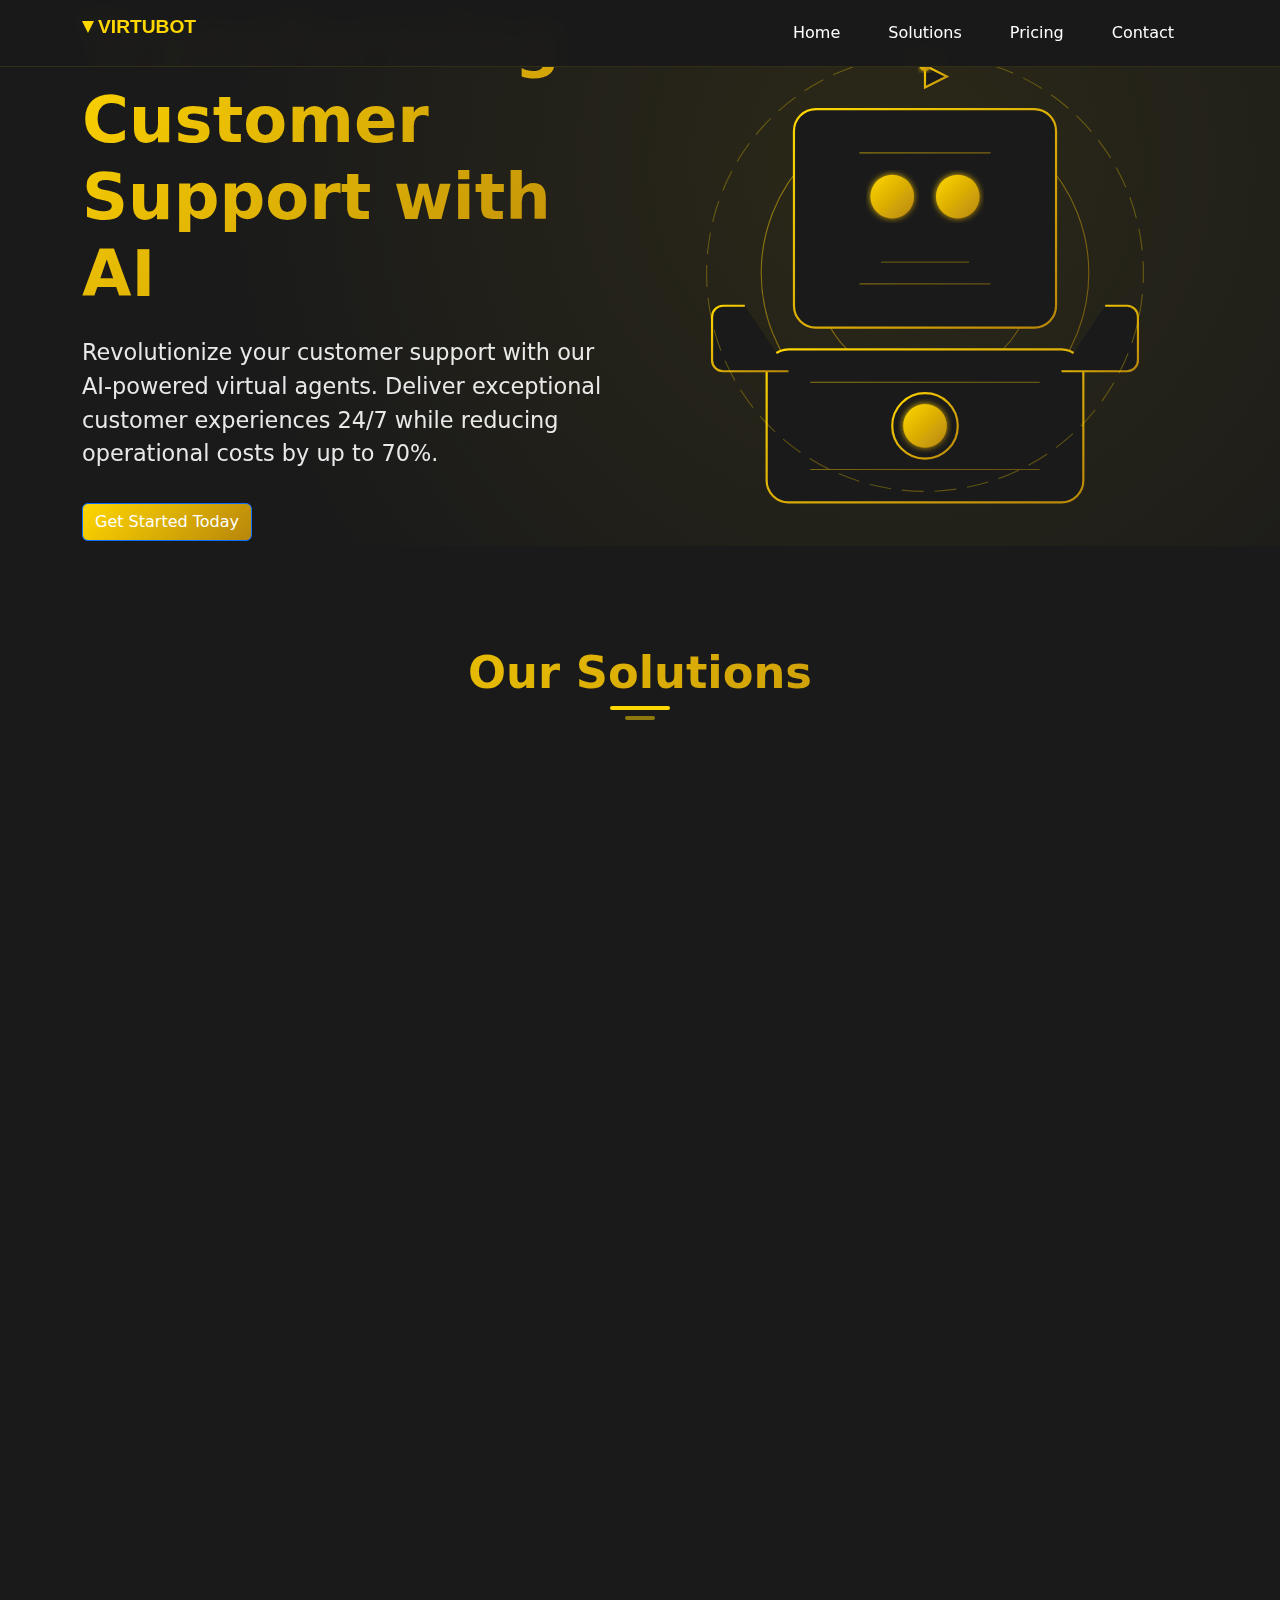
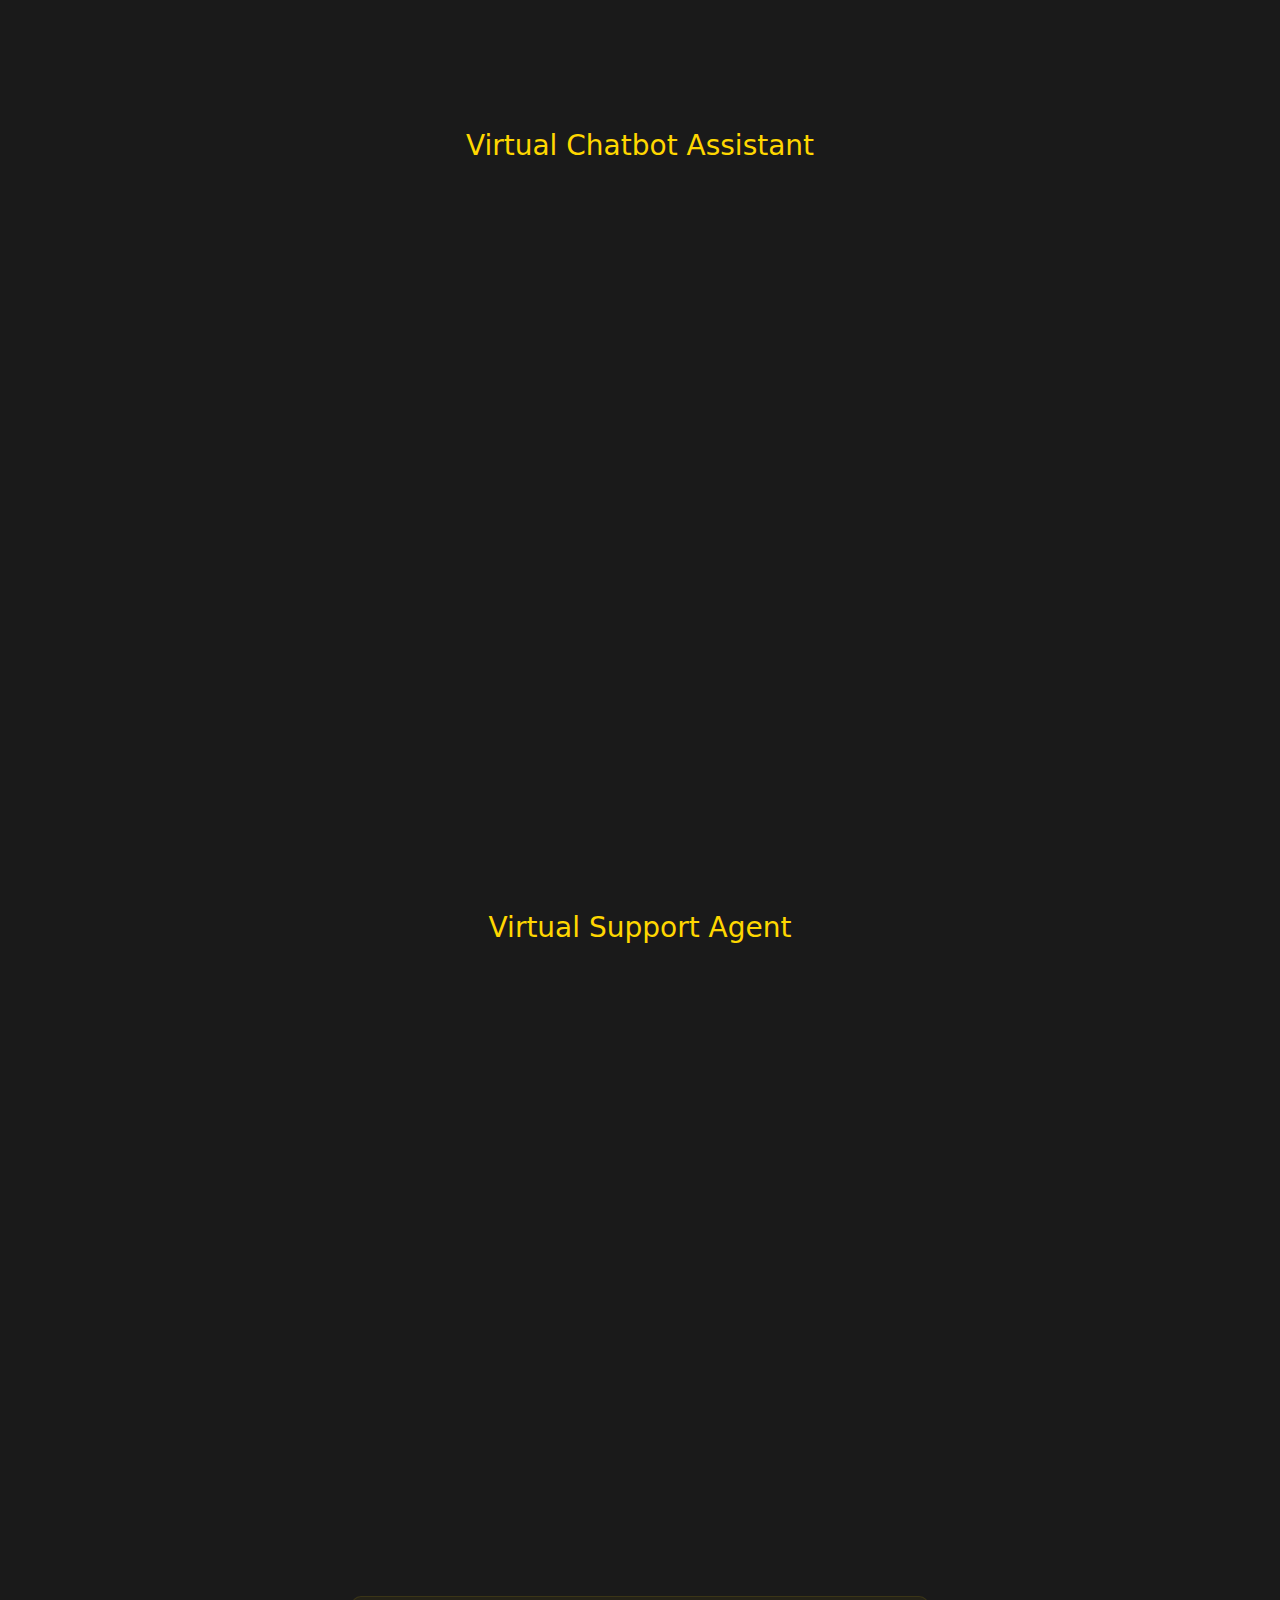
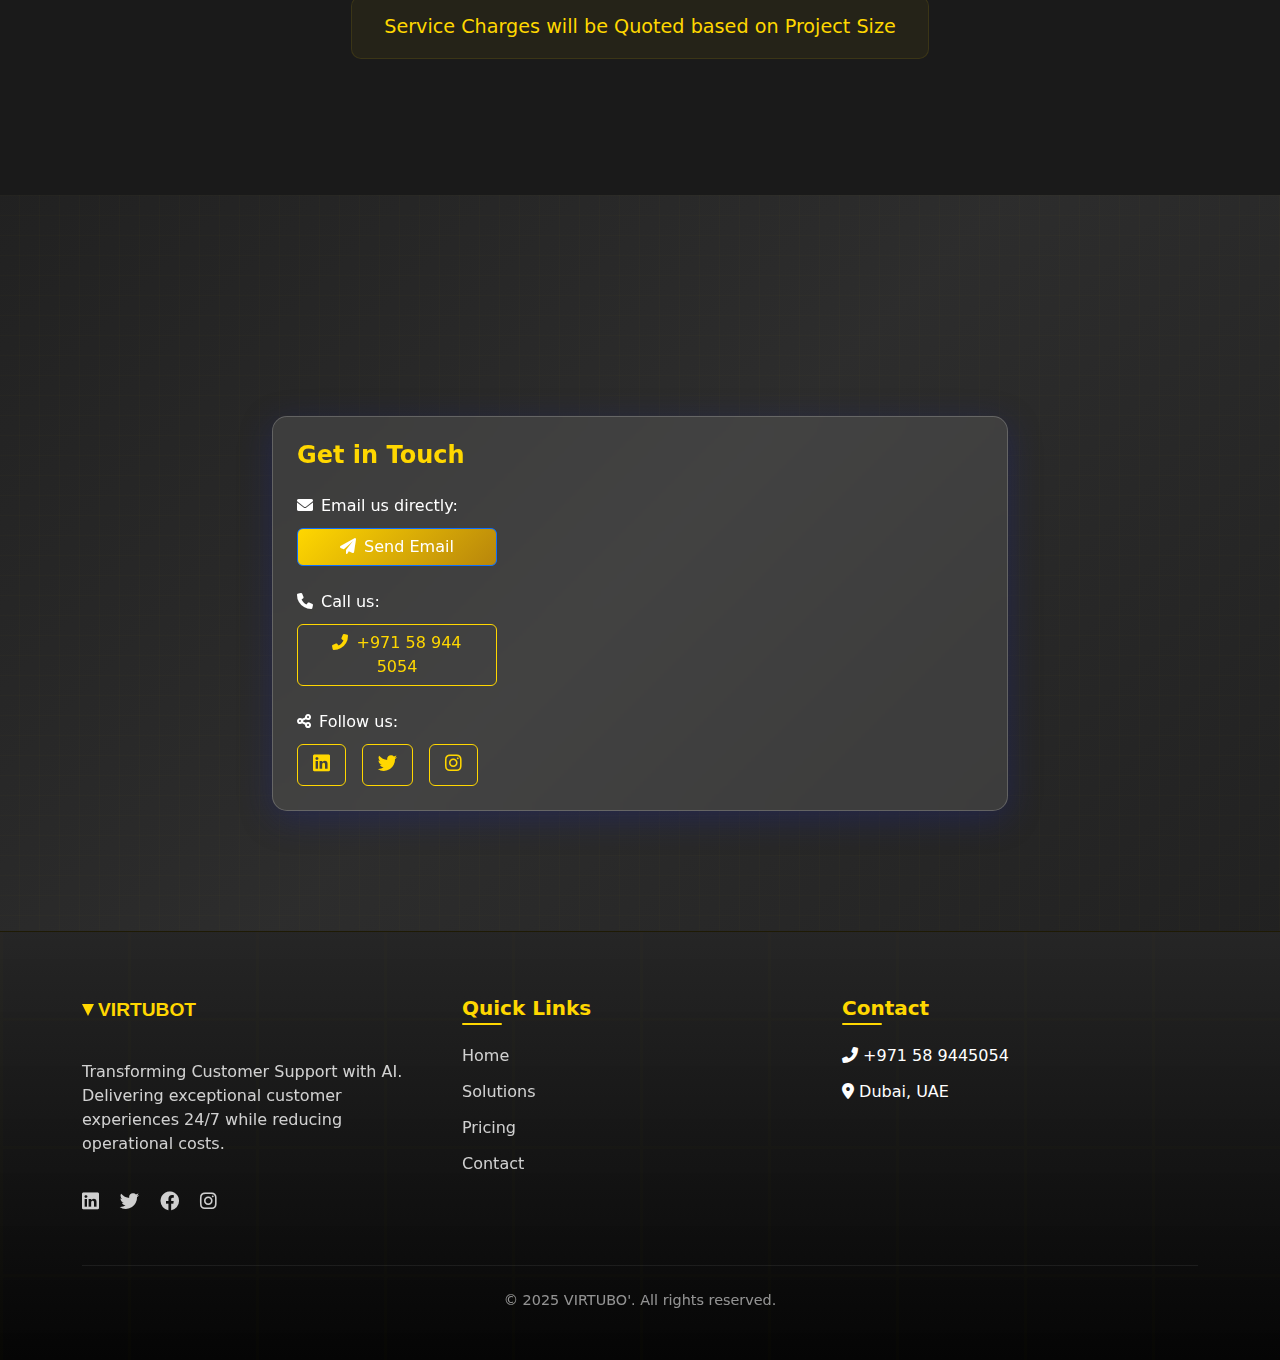
<file: index.html>
<!DOCTYPE html>
<html lang="en">
<head>
    <meta charset="UTF-8">
    <meta name="viewport" content="width=device-width, initial-scale=1.0">
    <meta name="description" content="VirtuBot - Advanced AI Solutions and Chatbots">
    <meta name="keywords" content="AI, chatbot, virtual assistant, machine learning, NLP">
    <title>VirtuBot - Advanced AI Solutions</title>
    <base href="https://virtubots.github.io/Virtubot/">
    <link rel="icon" type="image/svg+xml" href="images/logo.svg">
    <link rel="stylesheet" href="css/style.css">
    <link href="https://cdn.jsdelivr.net/npm/bootstrap@5.3.0/dist/css/bootstrap.min.css" rel="stylesheet">
    <link rel="stylesheet" href="https://cdnjs.cloudflare.com/ajax/libs/font-awesome/6.0.0/css/all.min.css">
</head>
<body>
    <!-- Navigation -->
    <nav class="navbar navbar-expand-lg fixed-top">
        <div class="container">
            <a class="navbar-brand" href="#">
                <img src="images/logo.svg" alt="VIRTUBO' Logo" height="40">
            </a>
            <button class="navbar-toggler" type="button" data-bs-toggle="collapse" data-bs-target="#navbarNav">
                <span class="navbar-toggler-icon"></span>
            </button>
            <div class="collapse navbar-collapse" id="navbarNav">
                <ul class="navbar-nav ms-auto">
                    <li class="nav-item"><a class="nav-link" href="#home">Home</a></li>
                    <li class="nav-item"><a class="nav-link" href="#solutions">Solutions</a></li>
                    <li class="nav-item"><a class="nav-link" href="#pricing">Pricing</a></li>
                    <li class="nav-item"><a class="nav-link" href="#contact">Contact</a></li>
                </ul>
            </div>
        </div>
    </nav>

    <!-- Hero Section -->
    <section id="home" class="hero">
        <div class="gradient-bg"></div>
        <div class="container">
            <div class="row align-items-center">
                <div class="col-lg-6">
                    <h1>Transforming Customer Support with AI</h1>
                    <p class="lead">Revolutionize your customer support with our AI-powered virtual agents. Deliver exceptional customer experiences 24/7 while reducing operational costs by up to 70%.</p>
                    <form action="https://www.paypal.com/cgi-bin/webscr" method="post" target="_top" class="get-started-form">
                        <input type="hidden" name="cmd" value="_xclick-subscriptions">
                        <input type="hidden" name="business" value="chadiabinader34@gmail.com">
                        <input type="hidden" name="lc" value="US">
                        <input type="hidden" name="item_name" value="VirtuBot Hobby Plan">
                        <input type="hidden" name="item_number" value="hobby_plan">
                        <input type="hidden" name="no_note" value="1">
                        <input type="hidden" name="src" value="1">
                        <input type="hidden" name="a3" value="68.00">
                        <input type="hidden" name="p3" value="1">
                        <input type="hidden" name="t3" value="M">
                        <input type="hidden" name="currency_code" value="USD">
                        <button type="submit" class="btn btn-primary get-started">Get Started Today</button>
                    </form>
                </div>
                <div class="col-lg-6 text-center">
                    <img src="images/hero-robot.svg" alt="AI Support" class="img-fluid">
                </div>
            </div>
        </div>
    </section>

    <!-- Solutions Section -->
    <section id="solutions" class="solutions">
        <div class="gradient-overlay"></div>
        <div class="container">
            <h2 class="section-title">Our Solutions</h2>
            <div class="row">
                <div class="col-lg-4 mb-4">
                    <div class="solution-card">
                        <i class="fas fa-robot"></i>
                        <h3>AI Chatbots</h3>
                        <p>Advanced conversational AI chatbots that understand context and provide human-like responses. Perfect for customer service and engagement.</p>
                    </div>
                </div>
                <div class="col-lg-4 mb-4">
                    <div class="solution-card">
                        <i class="fas fa-brain"></i>
                        <h3>Machine Learning</h3>
                        <p>Custom ML solutions that analyze data patterns, make predictions, and automate decision-making processes for your business.</p>
                    </div>
                </div>
                <div class="col-lg-4 mb-4">
                    <div class="solution-card">
                        <i class="fas fa-language"></i>
                        <h3>NLP Solutions</h3>
                        <p>Natural Language Processing systems that understand, interpret, and generate human language for enhanced communication.</p>
                    </div>
                </div>
                <div class="col-lg-4 mb-4">
                    <div class="solution-card">
                        <i class="fas fa-chart-line"></i>
                        <h3>Predictive Analytics</h3>
                        <p>AI-powered analytics that forecast trends, identify opportunities, and help make data-driven decisions.</p>
                    </div>
                </div>
                <div class="col-lg-4 mb-4">
                    <div class="solution-card">
                        <i class="fas fa-cogs"></i>
                        <h3>Process Automation</h3>
                        <p>Intelligent automation solutions that streamline workflows and increase operational efficiency.</p>
                    </div>
                </div>
                <div class="col-lg-4 mb-4">
                    <div class="solution-card">
                        <i class="fas fa-shield-alt"></i>
                        <h3>AI Security</h3>
                        <p>Advanced security systems powered by AI for threat detection, prevention, and real-time response.</p>
                    </div>
                </div>
            </div>
        </div>
    </section>

    <!-- Pricing Section -->
    <section id="pricing" class="pricing">
        <div class="gradient-overlay"></div>
        <div class="container">
            <h2 class="section-title">Pricing Plans</h2>
            <div class="row justify-content-center">
                <!-- Chatbot Pricing -->
                <h3 class="text-center mb-4" style="color: var(--primary-color)">Virtual Chatbot Assistant</h3>
                <div class="row">
                    <div class="col-md-4">
                        <div class="price-card">
                            <div class="price">AED 250<span>/month</span></div>
                            <ul>
                                <li><i class="fas fa-check"></i> 2,000 message credits</li>
                                <li><i class="fas fa-check"></i> 5 AI Actions per chatbot</li>
                                <li><i class="fas fa-check"></i> 11M characters per chatbot</li>
                                <li><i class="fas fa-check"></i> Unlimited training links</li>
                                <li><i class="fas fa-check"></i> API access</li>
                                <li><i class="fas fa-check"></i> Basic Analytics</li>
                            </ul>
                            <button class="btn btn-primary get-started">Get Started</button>
                        </div>
                    </div>
                    <div class="col-md-4">
                        <div class="price-card featured">
                            <div class="price">AED 936<span>/month</span></div>
                            <ul>
                                <li><i class="fas fa-check"></i> 12,000 message credits</li>
                                <li><i class="fas fa-check"></i> 10 AI Actions per chatbot</li>
                                <li><i class="fas fa-check"></i> 3 team members</li>
                                <li><i class="fas fa-check"></i> 2 chatbots</li>
                                <li><i class="fas fa-check"></i> Everything in Hobby</li>
                            </ul>
                            <button class="btn btn-primary get-started">Get Started</button>
                        </div>
                    </div>
                    <div class="col-md-4">
                        <div class="price-card">
                            <div class="price">AED 3,120<span>/month</span></div>
                            <ul>
                                <li><i class="fas fa-check"></i> 40,000 message credits</li>
                                <li><i class="fas fa-check"></i> 15 AI Actions per chatbot</li>
                                <li><i class="fas fa-check"></i> 5+ team members</li>
                                <li><i class="fas fa-check"></i> 3 chatbots</li>
                                <li><i class="fas fa-check"></i> Advanced Analytics</li>
                            </ul>
                            <button class="btn btn-primary get-started">Get Started</button>
                        </div>
                    </div>
                </div>

                <!-- Virtual Agent Pricing -->
                <h3 class="text-center mb-4 mt-5" style="color: var(--primary-color)">Virtual Support Agent</h3>
                <div class="row">
                    <div class="col-md-4">
                        <div class="price-card">
                            <h4>Basic</h4>
                            <div class="price">$47.70<span>/month</span></div>
                            <ul>
                                <li>40 minutes conversations</li>
                                <li>1 AI Assistant</li>
                                <li>20 Video Downloads</li>
                                <li>Full Screen/Custom Embedded</li>
                                <li>Reporting Dashboard</li>
                            </ul>
                            <button class="btn btn-primary get-started">Get Started</button>
                        </div>
                    </div>
                    <div class="col-md-4">
                        <div class="price-card featured">
                            <h4>Plus</h4>
                            <div class="price">$367.13<span>/month</span></div>
                            <ul>
                                <li>350 minutes conversations</li>
                                <li>3 AI Assistants</li>
                                <li>100 Video Downloads</li>
                                <li>Custom LLM Integration</li>
                                <li>All Basic features</li>
                            </ul>
                            <button class="btn btn-primary get-started">Get Started</button>
                        </div>
                    </div>
                    <div class="col-md-4">
                        <div class="price-card">
                            <h4>Pro</h4>
                            <div class="price">$9,909<span>/month</span></div>
                            <ul>
                                <li>10,000 minutes conversations</li>
                                <li>6 AI Assistants</li>
                                <li>Unlimited Video Downloads</li>
                                <li>Custom LLM Integration</li>
                                <li>All Plus features</li>
                            </ul>
                            <button class="btn btn-primary get-started">Get Started</button>
                        </div>
                    </div>
                </div>
            </div>
            <div class="text-center mt-5">
                <p class="service-note">Service Charges will be Quoted based on Project Size</p>
            </div>
        </div>
    </section>

    <!-- Contact Section -->
    <section id="contact" class="contact">
        <div class="container">
            <h2 class="section-title">Contact Us</h2>
            <div class="row justify-content-center">
                <div class="col-md-8">
                    <div class="contact-card p-4">
                        <h4 class="mb-4">Get in Touch</h4>
                        <div class="mb-4">
                            <p><i class="fas fa-envelope me-2"></i>Email us directly:</p>
                            <a href="mailto:virtubot.ai@gmail.com" class="btn btn-primary">
                                <i class="fas fa-paper-plane me-2"></i>Send Email
                            </a>
                        </div>
                        <div class="mb-4">
                            <p><i class="fas fa-phone me-2"></i>Call us:</p>
                            <a href="tel:+971589445054" class="btn btn-outline-primary">
                                <i class="fas fa-phone-alt me-2"></i>+971 58 944 5054
                            </a>
                        </div>
                        <div class="social-links mt-4">
                            <p><i class="fas fa-share-alt me-2"></i>Follow us:</p>
                            <div class="d-flex gap-3 mt-2">
                                <a href="#" class="btn btn-outline-primary">
                                    <i class="fab fa-linkedin"></i>
                                </a>
                                <a href="#" class="btn btn-outline-primary">
                                    <i class="fab fa-twitter"></i>
                                </a>
                                <a href="#" class="btn btn-outline-primary">
                                    <i class="fab fa-instagram"></i>
                                </a>
                            </div>
                        </div>
                    </div>
                </div>
            </div>
        </div>
    </section>

    <!-- Footer -->
    <footer class="footer">
        <div class="container">
            <div class="row">
                <div class="col-md-4">
                    <img src="images/logo.svg" alt="VIRTUBO' Logo" height="40">
                    <p>Transforming Customer Support with AI. Delivering exceptional customer experiences 24/7 while reducing operational costs.</p>
                    <div class="social-links">
                        <a href="#"><i class="fab fa-linkedin"></i></a>
                        <a href="#"><i class="fab fa-twitter"></i></a>
                        <a href="#"><i class="fab fa-facebook"></i></a>
                        <a href="#"><i class="fab fa-instagram"></i></a>
                    </div>
                </div>
                <div class="col-md-4">
                    <h5>Quick Links</h5>
                    <ul>
                        <li><a href="#home">Home</a></li>
                        <li><a href="#solutions">Solutions</a></li>
                        <li><a href="#pricing">Pricing</a></li>
                        <li><a href="#contact">Contact</a></li>
                    </ul>
                </div>
                <div class="col-md-4">
                    <h5>Contact</h5>
                    <ul>
                        <li><i class="fas fa-phone-alt"></i> +971 58 9445054</li>
                        <li><i class="fas fa-map-marker-alt"></i> Dubai, UAE</li>
                    </ul>
                </div>
            </div>
            <div class="copyright">
                <p>&copy; 2025 VIRTUBO'. All rights reserved.</p>
            </div>
        </div>
    </footer>

    <!-- Scripts -->
    <script src="js/jquery.min.js"></script>
    <script src="js/bootstrap.bundle.min.js"></script>
    <script src="js/aos.js"></script>
    <script src="js/main.js"></script>
    <script>
        document.addEventListener('DOMContentLoaded', function() {
            const buttons = document.querySelectorAll('.get-started');
            buttons.forEach((button, index) => {
                button.addEventListener('click', function(e) {
                    e.preventDefault();
                    console.log('Button clicked!'); // Debug log
                    const plans = ['hobby', 'standard', 'pro'];
                    const prices = [68.00, 255.00, 850.00];
                    const names = ['VirtuBot Hobby Plan', 'VirtuBot Standard Plan', 'VirtuBot Pro Plan'];
                    
                    const paypalUrl = new URL('https://www.paypal.com/cgi-bin/webscr');
                    const params = {
                        'cmd': '_xclick-subscriptions',
                        'business': 'chadiabinader34@gmail.com',
                        'lc': 'US',
                        'item_name': names[index],
                        'item_number': plans[index] + '_plan',
                        'no_note': '1',
                        'src': '1',
                        'a3': prices[index],
                        'p3': '1',
                        't3': 'M',
                        'currency_code': 'USD'
                    };
                    
                    Object.keys(params).forEach(key => 
                        paypalUrl.searchParams.append(key, params[key])
                    );
                    
                    window.open(paypalUrl.toString(), '_blank');
                });
            });
        });
    </script>
</body>
</html>
</file>
<file: css/style.css>
/* AI Background Elements */
.ai-background {
    position: absolute;
    top: 0;
    left: 0;
    width: 100%;
    height: 100%;
    overflow: hidden;
    z-index: 1;
}

/* Circuit Grid */
.circuit-grid {
    position: absolute;
    top: 0;
    left: 0;
    width: 100%;
    height: 100%;
    background-image: 
        linear-gradient(to right, rgba(255, 215, 0, 0.05) 1px, transparent 1px),
        linear-gradient(to bottom, rgba(255, 215, 0, 0.05) 1px, transparent 1px);
    background-size: 50px 50px;
    animation: circuitPulse 4s infinite linear;
}

.circuit-grid::before {
    content: '';
    position: absolute;
    top: 0;
    left: 0;
    width: 100%;
    height: 100%;
    background-image: 
        linear-gradient(45deg, rgba(255, 215, 0, 0.03) 25%, transparent 25%),
        linear-gradient(-45deg, rgba(255, 215, 0, 0.03) 25%, transparent 25%);
    background-size: 100px 100px;
    animation: circuitFlow 20s infinite linear;
}

/* Neural Nodes */
.neural-nodes {
    position: absolute;
    width: 100%;
    height: 100%;
}

.node {
    position: absolute;
    width: 4px;
    height: 4px;
    background: rgba(255, 215, 0, 0.3);
    border-radius: 50%;
    animation: nodePulse 3s infinite;
}

.node:nth-child(1) { top: 20%; left: 20%; animation-delay: 0s; }
.node:nth-child(2) { top: 30%; left: 60%; animation-delay: 0.5s; }
.node:nth-child(3) { top: 60%; left: 30%; animation-delay: 1s; }
.node:nth-child(4) { top: 70%; left: 70%; animation-delay: 1.5s; }
.node:nth-child(5) { top: 40%; left: 40%; animation-delay: 2s; }
.node:nth-child(6) { top: 80%; left: 20%; animation-delay: 2.5s; }
.node:nth-child(7) { top: 20%; left: 80%; animation-delay: 3s; }
.node:nth-child(8) { top: 50%; left: 50%; animation-delay: 3.5s; }

/* Data Streams */
.data-streams {
    position: absolute;
    width: 100%;
    height: 100%;
}

.stream {
    position: absolute;
    height: 2px;
    background: linear-gradient(90deg, transparent, rgba(255, 215, 0, 0.2), transparent);
    animation: dataStream 3s infinite;
}

.stream:nth-child(1) {
    top: 30%;
    width: 200px;
    animation-delay: 0s;
}

.stream:nth-child(2) {
    top: 50%;
    width: 300px;
    animation-delay: 1s;
}

.stream:nth-child(3) {
    top: 70%;
    width: 250px;
    animation-delay: 2s;
}

/* AI Network Background */
.ai-network {
    position: absolute;
    width: 100%;
    height: 100%;
    overflow: hidden;
}

.network-grid {
    position: absolute;
    width: 100%;
    height: 100%;
    background-image: 
        radial-gradient(circle at 50% 50%, rgba(255, 215, 0, 0.05) 0%, transparent 2%),
        radial-gradient(circle at 30% 30%, rgba(255, 215, 0, 0.05) 0%, transparent 2%);
    background-size: 60px 60px;
    animation: networkPulse 4s infinite;
}

.network-connections::before,
.network-connections::after {
    content: '';
    position: absolute;
    width: 100%;
    height: 100%;
    background-image: 
        linear-gradient(45deg, transparent 45%, rgba(255, 215, 0, 0.03) 49%, rgba(255, 215, 0, 0.03) 51%, transparent 55%),
        linear-gradient(-45deg, transparent 45%, rgba(255, 215, 0, 0.03) 49%, rgba(255, 215, 0, 0.03) 51%, transparent 55%);
    background-size: 90px 90px;
    animation: connectionFlow 15s infinite linear;
}

/* Binary Flow */
.binary-flow {
    position: absolute;
    width: 100%;
    height: 100%;
    overflow: hidden;
}

.binary-stream {
    position: absolute;
    width: 100%;
    height: 100%;
    background-image: 
        linear-gradient(0deg, transparent 97%, rgba(255, 215, 0, 0.1) 98%),
        linear-gradient(90deg, transparent 97%, rgba(255, 215, 0, 0.1) 98%);
    background-size: 30px 30px;
    animation: binaryFlow 20s infinite linear;
}

/* Animations */
@keyframes circuitPulse {
    0% { opacity: 0.3; }
    50% { opacity: 0.6; }
    100% { opacity: 0.3; }
}

@keyframes circuitFlow {
    0% { background-position: 0 0; }
    100% { background-position: 100px 100px; }
}

@keyframes nodePulse {
    0% { transform: scale(1); opacity: 0.3; }
    50% { transform: scale(2); opacity: 0.6; }
    100% { transform: scale(1); opacity: 0.3; }
}

@keyframes dataStream {
    0% { transform: translateX(-100%) scaleX(0.5); opacity: 0; }
    50% { transform: translateX(100%) scaleX(1); opacity: 1; }
    100% { transform: translateX(300%) scaleX(0.5); opacity: 0; }
}

@keyframes networkPulse {
    0% { opacity: 0.3; transform: scale(1); }
    50% { opacity: 0.6; transform: scale(1.05); }
    100% { opacity: 0.3; transform: scale(1); }
}

@keyframes connectionFlow {
    0% { background-position: 0 0; }
    100% { background-position: 90px 90px; }
}

@keyframes binaryFlow {
    0% { background-position: 0 0; }
    100% { background-position: 30px 30px; }
}

:root {
    --primary-color: #FFD700;
    --primary-dark: #B8860B;
    --secondary-color: #1a1a1a;
    --text-light: #ffffff;
    --text-dark: #ffffff;
    --gradient-dark: linear-gradient(135deg, #1a1a1a 0%, #2c2c2c 100%);
    --gradient-gold: linear-gradient(135deg, var(--primary-color) 0%, var(--primary-dark) 100%);
}

/* Global Styles */
body {
    font-family: 'Segoe UI', Tahoma, Geneva, Verdana, sans-serif;
    background-color: var(--secondary-color);
    color: var(--text-light);
    line-height: 1.6;
}

.section-title {
    font-size: 2.8rem;
    font-weight: 700;
    text-align: center;
    margin-bottom: 3rem;
    background: var(--gradient-gold);
    -webkit-background-clip: text;
    -webkit-text-fill-color: transparent;
    position: relative;
}

.section-title::after {
    content: '';
    position: absolute;
    bottom: -15px;
    left: 50%;
    transform: translateX(-50%);
    width: 100px;
    height: 3px;
    background: var(--gradient-gold);
}

.section-title::before {
    content: '';
    position: absolute;
    width: 60px;
    height: 4px;
    background: var(--primary-color);
    bottom: -10px;
    left: 50%;
    transform: translateX(-50%);
    border-radius: 2px;
}

.section-title::after {
    content: '';
    position: absolute;
    width: 30px;
    height: 4px;
    background: var(--primary-color);
    bottom: -20px;
    left: 50%;
    transform: translateX(-50%);
    border-radius: 2px;
    opacity: 0.5;
}

/* Navigation */
.navbar {
    background-color: rgba(26, 26, 26, 0.98);
    padding: 1rem 0;
    backdrop-filter: blur(10px);
    border-bottom: 1px solid rgba(255, 215, 0, 0.1);
    transition: all 0.3s ease;
}

.navbar.scrolled {
    background: rgba(26, 26, 26, 0.98);
    backdrop-filter: blur(10px);
}

.navbar-brand img {
    height: 40px;
    transition: transform 0.3s ease;
}

.navbar-brand:hover img {
    transform: scale(1.05);
}

.nav-link {
    color: var(--text-light) !important;
    font-weight: 500;
    padding: 0.5rem 1.5rem !important;
    position: relative;
    transition: all 0.3s ease;
}

.nav-link::after {
    content: '';
    position: absolute;
    bottom: 0;
    left: 50%;
    width: 0;
    height: 2px;
    background: var(--primary-color);
    transition: all 0.3s ease;
    transform: translateX(-50%);
}

.nav-link:hover::after {
    width: 100%;
}

/* Hero Section */
.hero {
    background: 
        linear-gradient(120deg, rgba(26, 26, 26, 0.97) 0%, rgba(45, 45, 45, 0.95) 100%),
        url("data:image/svg+xml,%3Csvg width='60' height='60' viewBox='0 0 60 60' xmlns='http://www.w3.org/2000/svg'%3E%3Cg fill='none' fill-rule='evenodd'%3E%3Cg fill='%23FFD700' fill-opacity='0.05'%3E%3Cpath d='M36 34v-4h-2v4h-4v2h4v4h2v-4h4v-2h-4zm0-30V0h-2v4h-4v2h4v4h2V6h4V4h-4zM6 34v-4H4v4H0v2h4v4h2v-4h4v-2H6zM6 4V0H4v4H0v2h4v4h2V6h4V4H6z'/%3E%3C/g%3E%3C/g%3E%3C/svg%3E");
    overflow: hidden;
}

.hero::before {
    content: '';
    position: absolute;
    top: 0;
    left: 0;
    width: 100%;
    height: 100%;
    background: 
        radial-gradient(circle at 70% 30%, rgba(255, 215, 0, 0.08) 0%, transparent 70%);
    z-index: 0;
}

.hero .container {
    position: relative;
    z-index: 1;
}

.hero img {
    animation: float 6s ease-in-out infinite;
}

.hero h1 {
    font-size: 4rem;
    font-weight: 800;
    margin-bottom: 1.5rem;
    background: var(--gradient-gold);
    -webkit-background-clip: text;
    -webkit-text-fill-color: transparent;
    animation: fadeInUp 1s ease;
}

.hero .lead {
    font-size: 1.4rem;
    color: var(--text-light);
    opacity: 0.9;
    margin-bottom: 2rem;
    animation: fadeInUp 1s ease 0.2s;
    animation-fill-mode: both;
}

.hero-image {
    animation: floatAnimation 6s ease-in-out infinite;
    filter: drop-shadow(0 0 20px rgba(255, 215, 0, 0.2));
}

@keyframes floatAnimation {
    0%, 100% { transform: translateY(0); }
    50% { transform: translateY(-20px); }
}

/* Solutions Section */
.solutions {
    position: relative;
    background: 
        linear-gradient(135deg, rgba(26, 26, 26, 0.98) 0%, rgba(45, 45, 45, 0.96) 100%),
        url("data:image/svg+xml,%3Csvg width='100' height='100' viewBox='0 0 100 100' xmlns='http://www.w3.org/2000/svg'%3E%3Cg fill='%23FFD700' fill-opacity='0.03'%3E%3Cpath d='M50 50c0-5.523 4.477-10 10-10s10 4.477 10 10-4.477 10-10 10c0 5.523-4.477 10-10 10s-10-4.477-10-10 4.477-10 10-10zm10 8c4.418 0 8-3.582 8-8s-3.582-8-8-8-8 3.582-8 8 3.582 8 8 8zm40-40c4.418 0 8-3.582 8-8s-3.582-8-8-8-8 3.582-8 8 3.582 8 8 8z'/%3E%3C/g%3E%3C/svg%3E");
    overflow: hidden;
    padding: 100px 0;
}

.solutions .container {
    position: relative;
    z-index: 1;
}

.solution-card {
    background: rgba(45, 45, 45, 0.7);
    border-radius: 15px;
    padding: 2.5rem;
    backdrop-filter: blur(10px);
    border: 1px solid rgba(255, 215, 0, 0.1);
    box-shadow: 0 4px 30px rgba(0, 0, 0, 0.1);
    transition: transform 0.3s ease, box-shadow 0.3s ease;
    height: 100%;
    display: flex;
    flex-direction: column;
    align-items: center;
    text-align: center;
}

.solution-card:hover {
    transform: translateY(-5px);
    box-shadow: 0 8px 40px rgba(0, 0, 0, 0.2);
    border-color: rgba(255, 215, 0, 0.2);
}

.solution-card i {
    font-size: 2.5rem;
    color: var(--primary-color);
    margin-bottom: 1.5rem;
}

.solution-card h3 {
    color: var(--primary-color);
    margin-bottom: 1rem;
    font-size: 1.5rem;
}

.solution-card p {
    color: #ffffff;
    opacity: 0.9;
    margin-bottom: 0;
    line-height: 1.6;
}

.service-note {
    color: var(--primary-color);
    font-size: 1.2rem;
    font-weight: 500;
    padding: 1rem 2rem;
    background: rgba(255, 215, 0, 0.05);
    border-radius: 10px;
    display: inline-block;
    border: 1px solid rgba(255, 215, 0, 0.1);
}

/* Pricing Section */
.pricing {
    padding: 120px 0;
    background:
        linear-gradient(150deg, rgba(26, 26, 26, 0.97) 0%, rgba(45, 45, 45, 0.95) 100%),
        url("data:image/svg+xml,%3Csvg width='80' height='80' viewBox='0 0 80 80' xmlns='http://www.w3.org/2000/svg'%3E%3Cg fill='none' fill-rule='evenodd'%3E%3Cg fill='%23FFD700' fill-opacity='0.04'%3E%3Cpath d='M50 50c0-5.523 4.477-10 10-10s10 4.477 10 10-4.477 10-10 10c0 5.523-4.477 10-10 10s-10-4.477-10-10 4.477-10 10-10zm10 8c4.418 0 8-3.582 8-8s-3.582-8-8-8-8 3.582-8 8 3.582 8 8 8zm40-40c4.418 0 8-3.582 8-8s-3.582-8-8-8-8 3.582-8 8 3.582 8 8 8z' /%3E%3C/g%3E%3C/g%3E%3C/svg%3E");
    overflow: hidden;
}

.pricing .container {
    position: relative;
    z-index: 1;
}

.price-card {
    background: rgba(45, 45, 45, 0.7);
    border-radius: 20px;
    padding: 3rem;
    backdrop-filter: blur(10px);
    border: 1px solid rgba(255, 215, 0, 0.1);
    box-shadow: 0 4px 30px rgba(0, 0, 0, 0.1);
    transition: transform 0.3s ease, box-shadow 0.3s ease;
}

.price-card::after {
    content: '';
    position: absolute;
    top: 0;
    left: 0;
    width: 200%;
    height: 200%;
    background: linear-gradient(
        45deg,
        transparent 0%,
        rgba(255, 215, 0, 0.1) 50%,
        transparent 100%
    );
    transform: translateX(-100%) translateY(-100%);
    transition: transform 0.6s ease;
}

.price-card:hover {
    transform: translateY(-10px) scale(1.02);
    box-shadow: 0 20px 40px rgba(0, 0, 0, 0.3);
}

.price-card:hover::after {
    transform: translateX(0) translateY(0);
}

.price-card.featured {
    background: rgba(255, 255, 255, 0.05);
    border: 2px solid transparent;
    border-image: var(--gradient-gold);
    border-image-slice: 1;
    transform: scale(1.05);
}

.price-card h4 {
    font-size: 2rem;
    font-weight: 700;
    background: var(--gradient-gold);
    -webkit-background-clip: text;
    -webkit-text-fill-color: transparent;
    margin-bottom: 1.5rem;
    color: var(--text-light);
}

.price-card .price {
    font-size: 3rem;
    font-weight: 800;
    color: var(--primary-color);
    margin-bottom: 2rem;
}

.price-card .price span {
    font-size: 1rem;
    color: var(--text-light);
}

.price-card ul li {
    display: flex;
    align-items: center;
    gap: 10px;
    margin-bottom: 10px;
    color: #fff;
}

.price-card ul li i {
    color: #ffd700;
}

.price-card ul li {
    margin-bottom: 1rem;
    padding-left: 1.5rem;
    position: relative;
    color: var(--text-light);
}

.price-card ul li::before {
    content: '→';
    position: absolute;
    left: 0;
    color: var(--primary-color);
}

.price-card form {
    margin: 20px 0;
}

.price-card input[type="submit"].btn {
    width: 100%;
    padding: 10px 20px;
    font-size: 1rem;
    transition: all 0.3s ease;
}

.price-card input[type="submit"].btn:hover {
    transform: translateY(-2px);
    box-shadow: 0 5px 15px rgba(0, 0, 0, 0.1);
}

.price-card .get-started-form {
    margin: 20px 0;
    text-align: center;
}

.price-card .get-started-form .btn {
    width: 100%;
    padding: 12px;
    font-size: 1.1rem;
    transition: all 0.3s ease;
}

.price-card .get-started-form .btn:hover {
    transform: translateY(-2px);
    box-shadow: 0 5px 15px rgba(0, 0, 0, 0.3);
}

.featured .get-started-form .btn {
    background-color: var(--primary-color);
    border-color: var(--primary-color);
    color: #fff;
}

.featured .get-started-form .btn:hover {
    background-color: #ffd900;
    border-color: #ffd900;
    color: #000;
}

.price-card form {
    margin: 20px 0;
    text-align: center;
}

.price-card input[type="image"] {
    background: transparent;
    border: none;
    padding: 10px;
    transition: all 0.3s ease;
}

.price-card input[type="image"]:hover {
    transform: scale(1.05);
}

.price-card .get-started {
    display: inline-block;
    width: 100%;
    padding: 10px 20px;
    background-color: #ffd700 !important;
    color: #000 !important;
    text-decoration: none;
    border-radius: 5px;
    font-size: 1.1rem;
    font-weight: 600;
    margin-top: 20px;
    transition: all 0.3s ease;
    cursor: pointer !important;
    border: none !important;
}

.price-card .get-started:hover {
    background-color: #ffed4a !important;
    transform: translateY(-2px);
    box-shadow: 0 5px 15px rgba(0, 0, 0, 0.1);
    color: #000 !important;
}

.featured .get-started {
    background-color: #ffd700 !important;
    color: #000 !important;
}

.featured .get-started:hover {
    background-color: #ffed4a !important;
}

.price-card ul li {
    display: flex;
    align-items: center;
    gap: 10px;
    margin-bottom: 10px;
    color: #fff;
}

.price-card ul li i {
    color: #ffd700;
}

.price-card ul li {
    margin-bottom: 1rem;
    padding-left: 1.5rem;
    position: relative;
    color: var(--text-light);
}

.price-card ul li::before {
    content: '→';
    position: absolute;
    left: 0;
    color: var(--primary-color);
}

.subscribe-btn {
    background-color: #ffd700;
    color: #000;
    border: none;
    border-radius: 5px;
    padding: 10px 20px;
    font-size: 1.1rem;
    font-weight: 600;
    width: 100%;
    margin-top: 20px;
    cursor: pointer;
    transition: all 0.3s ease;
}

.subscribe-btn:hover {
    background-color: #ffed4a;
    transform: translateY(-2px);
    box-shadow: 0 5px 15px rgba(0, 0, 0, 0.1);
}

.payment-icons {
    display: flex;
    justify-content: center;
    gap: 10px;
    margin-top: 10px;
}

.payment-icons img {
    height: 20px;
    width: auto;
}

.featured .subscribe-btn {
    background-color: #ffd700;
    color: #000;
}

.featured .subscribe-btn:hover {
    background-color: #ffed4a;
}

/* Contact Section */
.contact {
    padding: 120px 0;
    background: var(--gradient-dark);
    position: relative;
    background: linear-gradient(
        -45deg,
        rgba(26, 26, 26, 0.97) 0%,
        rgba(38, 38, 38, 0.97) 50%,
        rgba(26, 26, 26, 0.97) 100%
    );
}

.contact::before {
    content: '';
    position: absolute;
    top: 0;
    left: 0;
    width: 100%;
    height: 100%;
    background: 
        linear-gradient(90deg, transparent 95%, rgba(255, 215, 0, 0.03) 100%),
        linear-gradient(0deg, transparent 95%, rgba(255, 215, 0, 0.03) 100%);
    background-size: 20px 20px;
    animation: gradient 15s linear infinite;
}

.contact-card {
    background: rgba(255, 255, 255, 0.1);
    backdrop-filter: blur(10px);
    border-radius: 15px;
    border: 1px solid rgba(255, 255, 255, 0.2);
    box-shadow: 0 8px 32px 0 rgba(31, 38, 135, 0.37);
}

.contact-card h4 {
    color: var(--primary-color);
    font-weight: 600;
}

.contact-card p {
    color: #fff;
    margin-bottom: 10px;
}

.contact-card .btn {
    transition: all 0.3s ease;
    width: 200px;
}

.contact-card .btn-outline-primary {
    border-color: var(--primary-color);
    color: var(--primary-color);
}

.contact-card .btn-outline-primary:hover {
    background-color: var(--primary-color);
    color: #fff;
}

.social-links .btn {
    width: auto;
    padding: 8px 15px;
}

.social-links .btn i {
    font-size: 1.2rem;
}

.contact-info i {
    font-size: 4rem;
    margin-bottom: 1.5rem;
    background: var(--gradient-gold);
    -webkit-background-clip: text;
    -webkit-text-fill-color: transparent;
}

.contact-info p {
    color: var(--text-light);
    margin-bottom: 0.5rem;
}

.form-control {
    background: rgba(255, 255, 255, 0.05);
    border: 1px solid rgba(255, 215, 0, 0.1);
    border-radius: 10px;
    padding: 1rem;
    color: var(--text-light);
    transition: all 0.3s ease;
}

.form-control::placeholder {
    color: rgba(255, 255, 255, 0.7);
}

select.form-control {
    color: var(--text-light);
}

select.form-control option {
    background-color: var(--secondary-color);
    color: var(--text-light);
}

.form-control:focus {
    background: rgba(255, 255, 255, 0.08);
    border-color: var(--primary-color);
    box-shadow: 0 0 0 3px rgba(255, 215, 0, 0.1);
    outline: none;
}

/* Buttons */
.btn-primary {
    background: var(--gradient-gold);
    border: none;
    color: var(--text-dark);
    font-weight: 600;
    padding: 1rem 2.5rem;
    border-radius: 50px;
    transition: all 0.3s ease;
    position: relative;
    overflow: hidden;
}

.btn-primary::before {
    content: '';
    position: absolute;
    top: 50%;
    left: 50%;
    width: 300px;
    height: 300px;
    background: radial-gradient(circle, rgba(255, 255, 255, 0.2) 0%, transparent 60%);
    transform: translate(-50%, -50%) scale(0);
    transition: transform 0.5s ease;
}

.btn-primary:hover::before {
    transform: translate(-50%, -50%) scale(1);
}

.btn-primary::after {
    content: '';
    position: absolute;
    top: -50%;
    left: -50%;
    width: 200%;
    height: 200%;
    background: radial-gradient(circle, rgba(255, 255, 255, 0.3) 0%, transparent 70%);
    opacity: 0;
    transition: opacity 0.3s ease;
}

.btn-primary:hover {
    transform: translateY(-2px);
    background: var(--gradient-gold);
}

.btn-primary:hover::after {
    opacity: 1;
}

/* Footer */
.footer {
    background: linear-gradient(180deg, rgba(26, 26, 26, 0.95) 0%, rgba(0, 0, 0, 0.98) 100%);
    padding: 4rem 0 2rem;
    position: relative;
    color: var(--text-light);
    border-top: 1px solid rgba(255, 215, 0, 0.1);
}

.footer::before {
    content: '';
    position: absolute;
    top: 0;
    left: 0;
    width: 100%;
    height: 100%;
    background: url('../images/grid-pattern.svg') center/cover;
    opacity: 0.03;
    pointer-events: none;
}

.footer .container {
    position: relative;
    z-index: 1;
}

.footer h5 {
    color: var(--primary-color);
    margin-bottom: 1.5rem;
    font-weight: 600;
    position: relative;
    display: inline-block;
}

.footer h5::after {
    content: '';
    position: absolute;
    bottom: -5px;
    left: 0;
    width: 40px;
    height: 2px;
    background: var(--primary-color);
    border-radius: 2px;
}

.footer ul {
    list-style: none;
    padding: 0;
    margin: 0;
}

.footer ul li {
    margin-bottom: 0.75rem;
}

.footer ul li a {
    color: var(--text-light);
    text-decoration: none;
    transition: all 0.3s ease;
    opacity: 0.8;
    display: inline-block;
}

.footer ul li a:hover {
    color: var(--primary-color);
    opacity: 1;
    transform: translateX(5px);
}

.footer p {
    opacity: 0.8;
    margin-bottom: 1rem;
}

.footer img {
    margin-bottom: 1.5rem;
}

.footer .social-links {
    margin-top: 2rem;
}

.footer .social-links a {
    color: var(--text-light);
    margin-right: 1rem;
    font-size: 1.2rem;
    transition: all 0.3s ease;
    opacity: 0.8;
}

.footer .social-links a:hover {
    color: var(--primary-color);
    opacity: 1;
    transform: translateY(-3px);
}

.footer .copyright {
    margin-top: 3rem;
    padding-top: 1.5rem;
    border-top: 1px solid rgba(255, 255, 255, 0.1);
    text-align: center;
    opacity: 0.7;
    font-size: 0.9rem;
}

/* Animations */
@keyframes gradient {
    0% { background-position: 0% 50%; }
    50% { background-position: 100% 50%; }
    100% { background-position: 0% 50%; }
}

@keyframes float {
    0% { transform: translateY(0px); }
    50% { transform: translateY(-20px); }
    100% { transform: translateY(0px); }
}

@keyframes pulse {
    0% { transform: scale(1); opacity: 0.5; }
    50% { transform: scale(1.05); opacity: 0.8; }
    100% { transform: scale(1); opacity: 0.5; }
}

@keyframes fadeInUp {
    from { opacity: 0; transform: translateY(20px); }
    to { opacity: 1; transform: translateY(0); }
}

/* Particles Background */
.particles-background {
    position: absolute;
    top: 0;
    left: 0;
    width: 100%;
    height: 100%;
    overflow: hidden;
    z-index: 1;
}

.particles-background::before,
.particles-background::after {
    content: '';
    position: absolute;
    width: 100%;
    height: 100%;
    background-image: 
        radial-gradient(circle at 50% 50%, rgba(255, 215, 0, 0.1) 0%, transparent 20%),
        radial-gradient(circle at 80% 80%, rgba(255, 215, 0, 0.05) 0%, transparent 20%);
    animation: particlesMove 20s linear infinite;
    background-size: 100% 100%;
}

.particles-background::after {
    animation-delay: -10s;
    opacity: 0.5;
}

@keyframes particlesMove {
    0% {
        transform: translate(0, 0) scale(1);
    }
    33% {
        transform: translate(-2%, -1%) scale(1.02);
    }
    66% {
        transform: translate(1%, 2%) scale(0.98);
    }
    100% {
        transform: translate(0, 0) scale(1);
    }
}

/* Floating Shapes */
.floating-shapes {
    position: absolute;
    width: 100%;
    height: 100%;
    top: 0;
    left: 0;
    overflow: hidden;
    z-index: 1;
    pointer-events: none;
}

.shape {
    position: absolute;
    background: linear-gradient(45deg, rgba(255, 215, 0, 0.05) 0%, transparent 100%);
    border-radius: 30% 70% 70% 30% / 30% 30% 70% 70%;
}

.shape-1 {
    top: 20%;
    left: 10%;
    width: 100px;
    height: 100px;
    animation: floatingShape 8s ease-in-out infinite;
}

.shape-2 {
    top: 60%;
    right: 10%;
    width: 150px;
    height: 150px;
    animation: floatingShape 12s ease-in-out infinite reverse;
}

.shape-3 {
    bottom: 20%;
    left: 20%;
    width: 80px;
    height: 80px;
    animation: floatingShape 10s ease-in-out infinite;
}

.shape-4 {
    top: 30%;
    right: 30%;
    width: 120px;
    height: 120px;
    animation: floatingShape 14s ease-in-out infinite reverse;
}

@keyframes floatingShape {
    0% {
        transform: translate(0, 0) rotate(0deg) scale(1);
    }
    33% {
        transform: translate(20px, -20px) rotate(120deg) scale(1.1);
    }
    66% {
        transform: translate(-20px, 20px) rotate(240deg) scale(0.9);
    }
    100% {
        transform: translate(0, 0) rotate(360deg) scale(1);
    }
}

/* Responsive Design */
@media (max-width: 991px) {
    .hero h1 {
        font-size: 3rem;
    }
    
    .price-card.featured {
        transform: scale(1);
    }
}

@media (max-width: 767px) {
    .hero h1 {
        font-size: 2.5rem;
    }
    
    .section-title {
        font-size: 2.2rem;
    }
    
    .solution-card,
    .price-card,
    .contact-card {
        padding: 2rem;
    }
}

/* Particle Effects */
.particles {
    position: absolute;
    top: 0;
    left: 0;
    width: 100%;
    height: 100%;
    overflow: hidden;
    z-index: 1;
    pointer-events: none;
}

.particle {
    position: absolute;
    width: 4px;
    height: 4px;
    background: var(--primary-color);
    border-radius: 50%;
    opacity: 0;
    animation: particle var(--duration) ease-in-out var(--delay) infinite;
    transform: translate(var(--x), var(--y));
}

@keyframes particle {
    0% {
        opacity: 0;
        transform: translate(var(--x), var(--y)) scale(0);
    }
    50% {
        opacity: 0.5;
        transform: translate(calc(var(--x) + 50px), calc(var(--y) - 50px)) scale(1);
    }
    100% {
        opacity: 0;
        transform: translate(calc(var(--x) + 100px), calc(var(--y) - 100px)) scale(0);
    }
}

/* Form Animations */
.form-group {
    position: relative;
    margin-bottom: 1.5rem;
}

.form-control {
    background: rgba(255, 255, 255, 0.05);
    border: 1px solid rgba(255, 215, 0, 0.1);
    border-radius: 10px;
    padding: 1rem;
    color: var(--text-light);
    transition: all 0.3s ease;
}

.form-control:focus {
    background: rgba(255, 255, 255, 0.08);
    border-color: var(--primary-color);
    box-shadow: 0 0 0 3px rgba(255, 215, 0, 0.1);
    outline: none;
}

.form-group.focused .form-control {
    padding-top: 1.5rem;
    padding-bottom: 0.5rem;
}

.form-group.error .form-control {
    border-color: #ff4444;
}

.error-message {
    position: absolute;
    bottom: -20px;
    left: 0;
    color: #ff4444;
    font-size: 0.8rem;
    animation: fadeIn 0.3s ease;
}

@keyframes fadeIn {
    from { opacity: 0; transform: translateY(-10px); }
    to { opacity: 1; transform: translateY(0); }
}

/* Button Success Animation */
.btn-primary.success {
    background: linear-gradient(135deg, #4CAF50, #45a049);
    transform: scale(0.95);
}

.btn-primary.success i {
    margin-right: 0.5rem;
    animation: checkmark 0.5s ease-in-out;
}

@keyframes checkmark {
    0% { transform: scale(0); }
    50% { transform: scale(1.5); }
    100% { transform: scale(1); }
}

/* Price Card Mouse Follow Effect */
.price-card {
    position: relative;
    overflow: hidden;
}

.price-card::before {
    content: '';
    position: absolute;
    top: calc(var(--mouse-y, 0) - 200px);
    left: calc(var(--mouse-x, 0) - 200px);
    width: 400px;
    height: 400px;
    background: radial-gradient(circle, rgba(255, 215, 0, 0.1) 0%, transparent 50%);
    opacity: 0;
    transition: opacity 0.3s ease;
    pointer-events: none;
}

.price-card:hover::before {
    opacity: 1;
}

/* Modern Gradient Backgrounds */
.gradient-bg {
    position: absolute;
    top: 0;
    left: 0;
    width: 100%;
    height: 100%;
    background: linear-gradient(135deg, #1a1a1a 0%, #2d2d2d 100%);
    opacity: 0.95;
    z-index: -1;
}

.gradient-bg::before {
    content: '';
    position: absolute;
    top: 0;
    left: 0;
    width: 100%;
    height: 100%;
    background: radial-gradient(circle at 50% 50%, rgba(255, 215, 0, 0.1) 0%, transparent 50%);
    animation: pulse 4s ease-in-out infinite;
}

.gradient-overlay {
    position: absolute;
    top: 0;
    left: 0;
    width: 100%;
    height: 100%;
    background: linear-gradient(45deg, rgba(26, 26, 26, 0.97) 0%, rgba(45, 45, 45, 0.95) 100%);
    z-index: -1;
}

.hero {
    position: relative;
    background: #1a1a1a;
    overflow: hidden;
}

.hero::after {
    content: '';
    position: absolute;
    top: 0;
    left: 0;
    width: 100%;
    height: 100%;
    background: 
        linear-gradient(135deg, rgba(255, 215, 0, 0.05) 0%, transparent 100%),
        radial-gradient(circle at 70% 30%, rgba(255, 215, 0, 0.05) 0%, transparent 70%);
    z-index: -1;
}

.solutions, .pricing {
    position: relative;
    background: #1a1a1a;
    overflow: hidden;
}

@keyframes pulse {
    0% {
        opacity: 0.3;
        transform: scale(1);
    }
    50% {
        opacity: 0.4;
        transform: scale(1.02);
    }
    100% {
        opacity: 0.3;
        transform: scale(1);
    }
}
</file>
